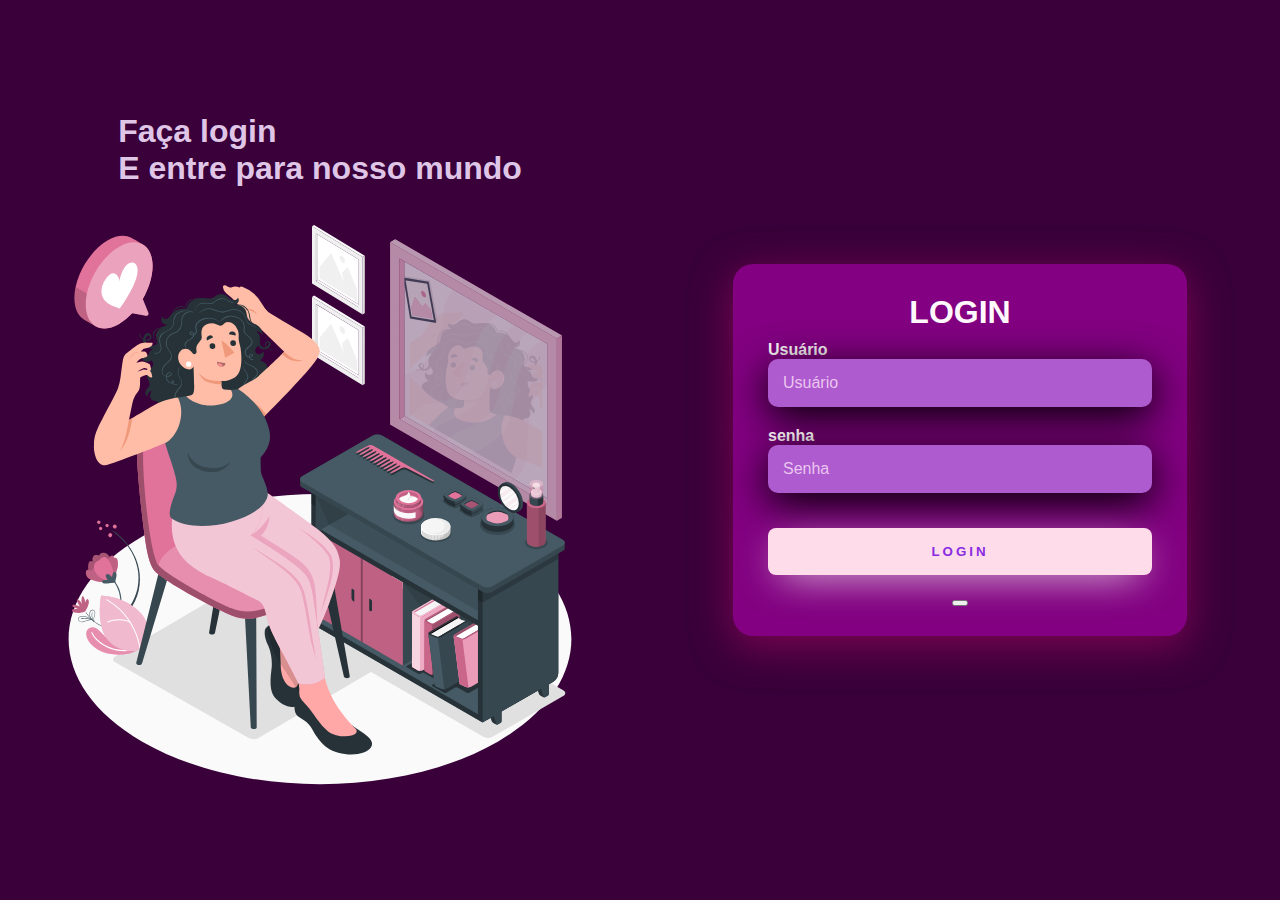
<file: index.html>
<!DOCTYPE html>
<html lang="pt-br">

<head>
    <meta charset="UTF-8">
    <meta http-equiv="X-UA-Compatible" content="IE=edge">
    <meta name="viewport" content="width=device-width, initial-scale=1.0">
    <title>Document</title>
    <link rel="stylesheet" href="estilo.css">
</head>

<body>
    <!--menu-->
    <div class="main-login">
        <div class="left-login">
            <h1>Faça login<br>E entre para nosso mundo</h1>
            <img src="cacheada.svg" alt="cacheada animação" width="600" height="600">
        </div>
        <div class="right-login">
            <div class="card-login">
                <h1>LOGIN</h1>
                <div class="textfield">
                    <label for="usuario">Usuário</label>
                    <input type="text" name="usuario" placeholder="Usuário">

                </div>
                <div class="textfield">
                    <label for="senha ">senha</label>
                    <input type="password" name="senha" placeholder="Senha">            
                </div>
             <button class="btn-login">login<button>
            </div>
        </div>
    </div>
</body>
</html>
</file>
<file: estilo.css>
@import url('https://fonts.googleapis.com/css2?family=Dancing+Script:wght@400;600&family=Roboto+Condensed:wght@300&family=Roboto:wght@100&display=swap');


body {
    margin: 0;
    padding: 0;
    font-family:  sans-serif;
    


}


.main-login {
    width:100vw ;
    height: 100vh;
    background: #390039
    ;
    display: flex;
    justify-content: center;
    align-items: center;
}

.left-login {
    width: 50vw;
    height: 100vh;
    display: flex;
    justify-content: center;
    align-items: center;
    flex-direction: column;

}

.left-login > h1 {
    color: rgb(223, 198, 231);
}

.right-login {
    width: 50vw;
    height: 100vh;
    display: flex;
    justify-content: center;
    align-items: center;
}
.card-login {
    width: 60%;
    display: flex;
    justify-content: center;
    align-items: center;
    flex-direction: column;
    padding:30px 35px;
    background: #820081
    ;
    border-radius: 20px;
    box-shadow: 0px 10px 40px rgb(126, 5, 85);

}
.card-login, h1 {
color: #fff8fc;
font-weight: 800;
margin: 0;
}

.textfield > input::placeholder {
    color: rgb(238, 146, 207);
    margin-bottom: 10px;
}

.textfield > input::placeholder{
    color: rgba(250, 223, 248, 0.822);
}
.textfield >input {
    width: 100%;
    border: none;
    border-radius: 10px;
    padding: 15px;
    background: rgb(174, 91, 207);
    color: rgb(254, 254, 255);
    font-size: 12pt;
    box-shadow: 0px 10px 40px black;
    outline: none;
    box-sizing: border-box;
}

.textfield {
    width: 100%;
    display: flex;
    flex-direction: column;
    align-items: flex-start;
    justify-content: center;
    margin: 10px 0px;
}


.btn-login {
    width: 100%;
    padding:  16px 0px;
    margin: 25px;
    border: none;
    border-radius: 8px;
    outline: none;
    text-transform: uppercase;
    font-weight: 800;
    letter-spacing: 3px;
    color: blueviolet;
    background: rgb(255, 220, 234);
    cursor: pointer;
    box-shadow: 0px 10px 40px -12px #ffffff;
}
</file>
